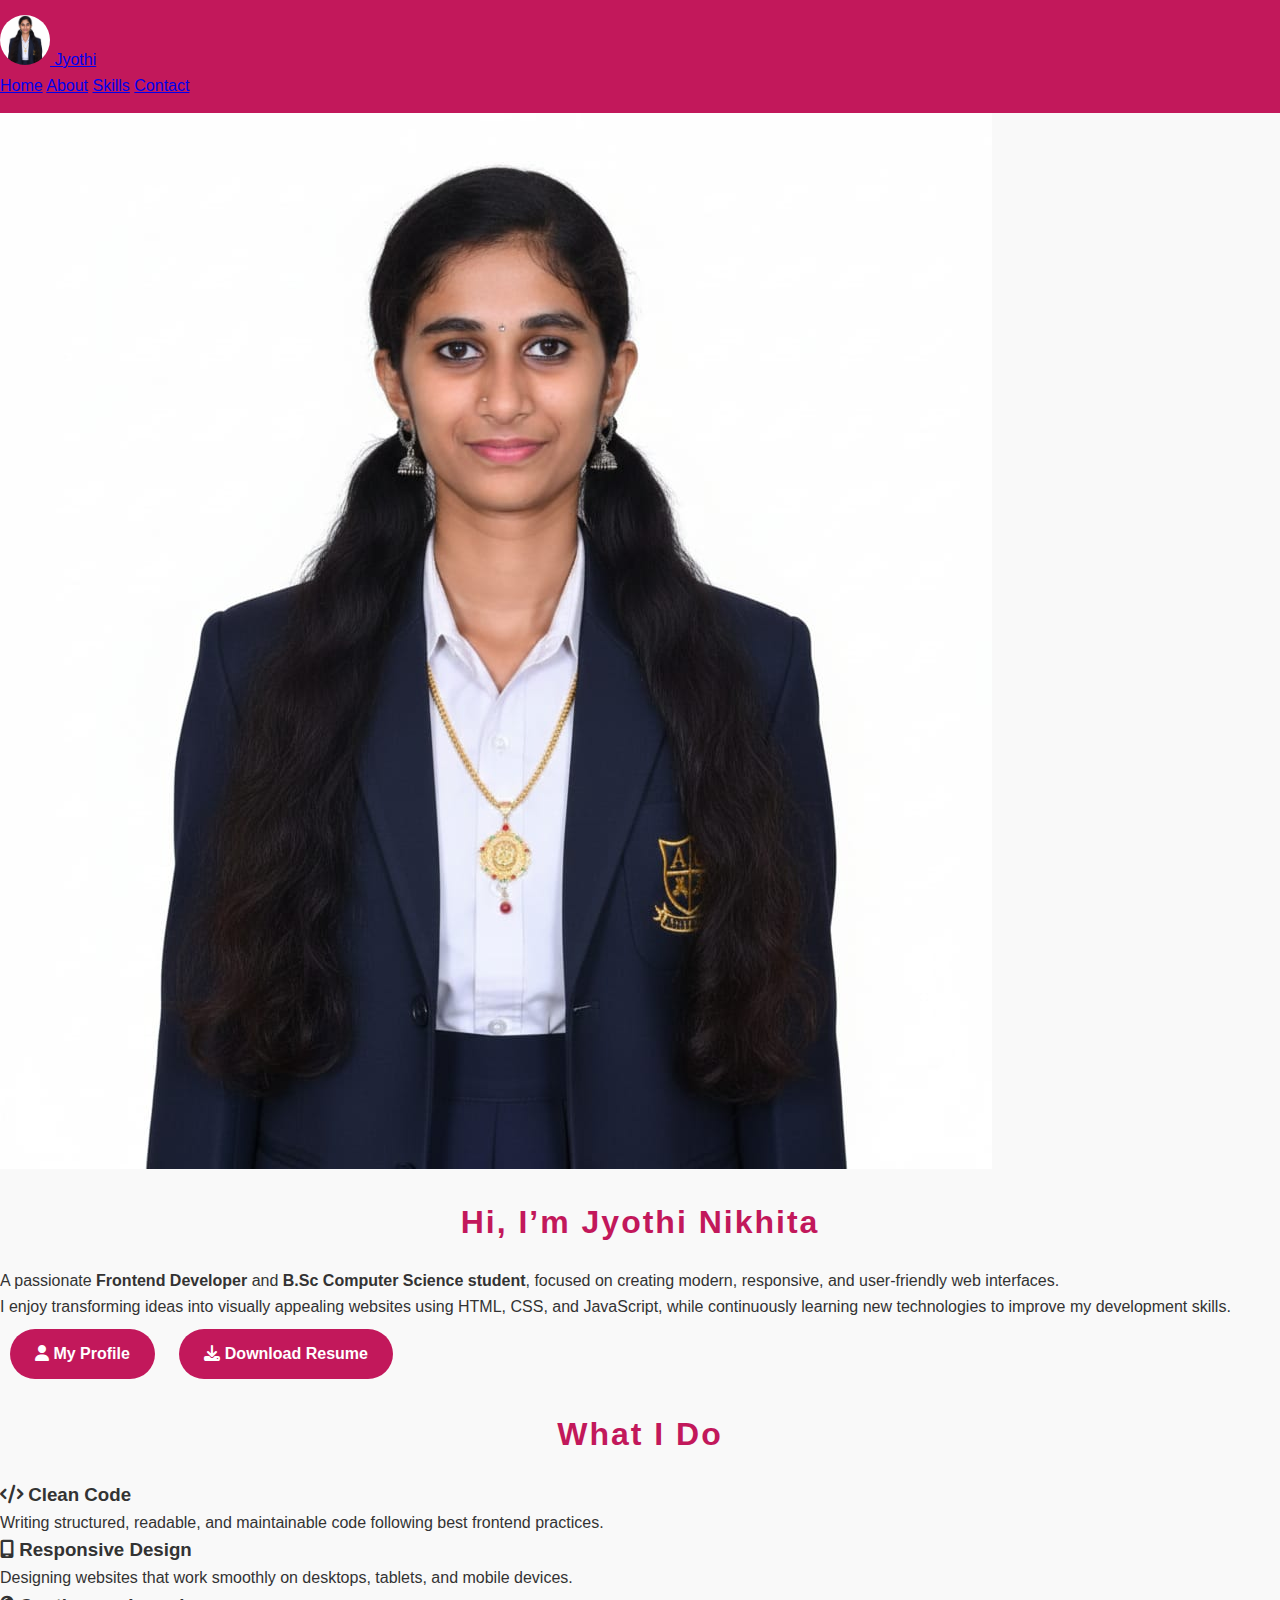
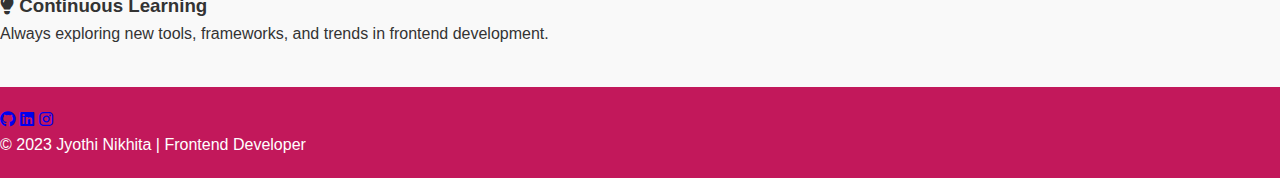
<file: index.html>
<!DOCTYPE html>
<html lang="en">
<head>
<meta charset="UTF-8">
<meta name="viewport" content="width=device-width, initial-scale=1.0">
<title>Jyothi Nikhita | Frontend Developer</title>

<link rel="stylesheet" href="index.css">
<link rel="stylesheet" href="https://cdnjs.cloudflare.com/ajax/libs/font-awesome/6.4.0/css/all.min.css">
</head>
<body>

<!-- ================= HEADER ================= -->
<header>
    <div class="navbar">
        <a class="logo" href="index.html">
            <img src="nikki.jpeg" alt="Jyothi Profile">
            Jyothi
        </a>
        <nav>
            <a href="index.html" class="active">Home</a>
            <a href="about.html">About</a>
            <a href="skills.html">Skills</a>
            <a href="contact.html">Contact</a>
        </nav>
    </div>
</header>

<!-- ================= HERO SECTION ================= -->
<section class="hero">
    <img src="nikki.jpeg" alt="Jyothi Nikhita">

    <div>
        <h1>
            Hi, I’m <span>Jyothi Nikhita</span>
        </h1>

        <p>
            A passionate <strong>Frontend Developer</strong> and 
            <strong>B.Sc Computer Science student</strong>, focused on creating
            modern, responsive, and user-friendly web interfaces.
        </p>

        <p>
            I enjoy transforming ideas into visually appealing websites using
            HTML, CSS, and JavaScript, while continuously learning new technologies
            to improve my development skills.
        </p>

        <div class="buttons">
            <a href="about.html" class="btn">
                <i class="fa-solid fa-user"></i> My Profile
            </a>
            <a href="IMG-20251213-WA0216+(3).pdf" class="btn">
                <i class="fa-solid fa-download"></i> Download Resume
            </a>
        </div>
    </div>
</section>

<!-- ================= HIGHLIGHTS ================= -->
<section class="section">
    <h1>What I Do</h1>

    <div class="cards">
        <div class="card">
            <h3><i class="fa-solid fa-code"></i> Clean Code</h3>
            <p>
                Writing structured, readable, and maintainable code
                following best frontend practices.
            </p>
        </div>

        <div class="card">
            <h3><i class="fa-solid fa-mobile-screen"></i> Responsive Design</h3>
            <p>
                Designing websites that work smoothly on desktops,
                tablets, and mobile devices.
            </p>
        </div>

        <div class="card">
            <h3><i class="fa-solid fa-lightbulb"></i> Continuous Learning</h3>
            <p>
                Always exploring new tools, frameworks, and trends
                in frontend development.
            </p>
        </div>
    </div>
</section>

<!-- ================= FOOTER ================= -->
<footer>
    <a href="#" aria-label="GitHub"><i class="fab fa-github"></i></a>
    <a href="#" aria-label="LinkedIn"><i class="fab fa-linkedin"></i></a>
    <a href="#" aria-label="Instagram"><i class="fab fa-instagram"></i></a>

    <p>© 2023 Jyothi Nikhita | Frontend Developer</p>
</footer>

</body>
</html>
</file>
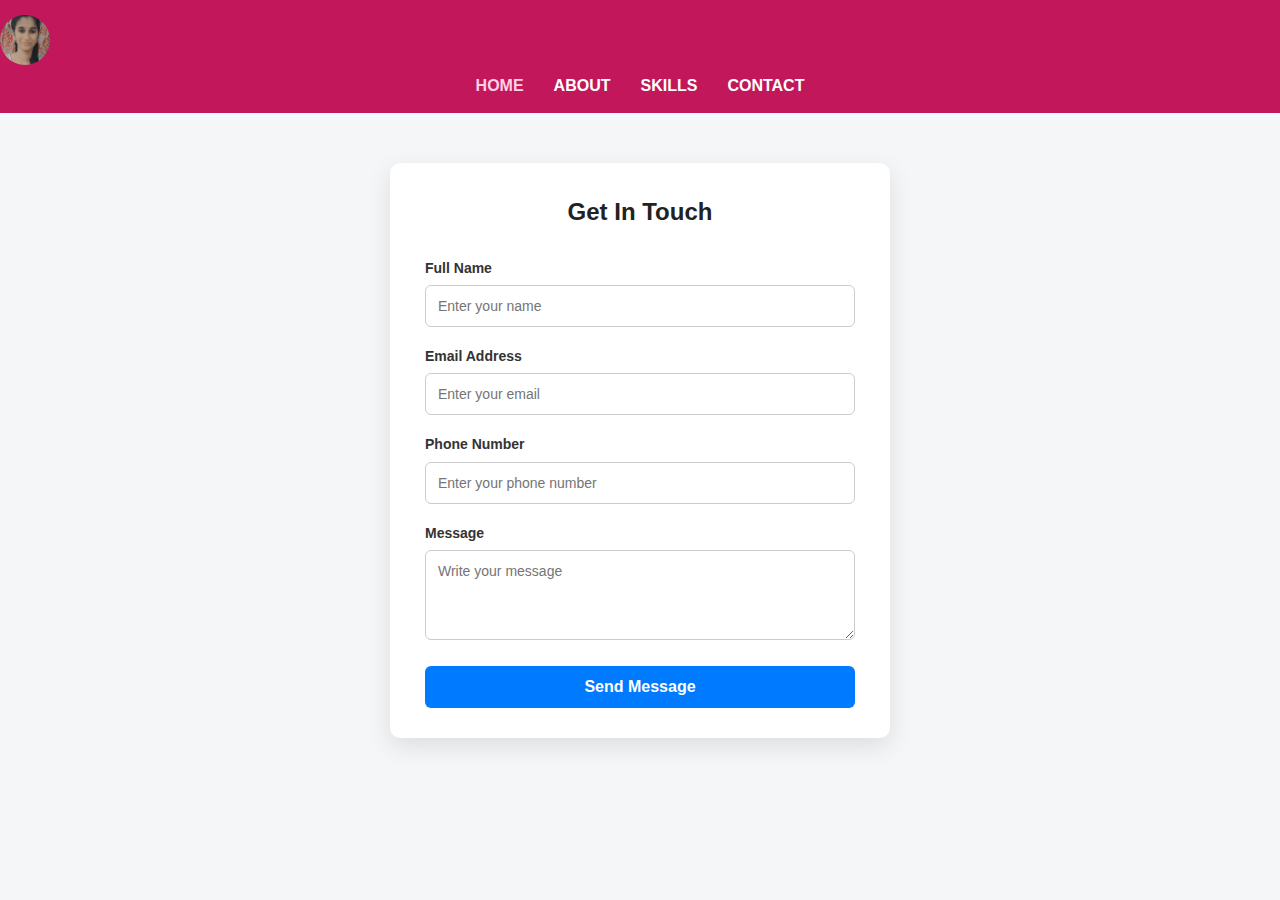
<file: contact.html>
<!DOCTYPE html>
<html lang="en">
<head>
    <meta charset="UTF-8">
    <meta name="viewport" content="width=device-width, initial-scale=1.0">
    <title>Jyothi portfolio</title>
     <link rel="stylesheet" href="https://cdnjs.cloudflare.com/ajax/libs/font-awesome/6.4.0/css/all.min.css">
     <link rel="stylesheet" href="contact.css">
</head>
<body>
    <header class="header">
        <a href="index.html" class="logo">
            <img src="Nikhita.png.jpeg" height="80" width="80" alt="hey">

        </a>
        <nav>
            <ul>
            <li><a href="index.html" class="active">HOME</a></li>
            <li><a href="about.html"> ABOUT</a></li>
            <li><a href="Skills.html">SKILLS</a></li>
            <li><a href="Contact.html">CONTACT</a></li>
            </ul>
        </nav>
    </header>
    <div class="contact-box">
    <h2>Get In Touch</h2>

    <form action="#" method="post">
        <div class="form-group">
            <label for="name">Full Name</label>
            <input type="text" id="name" name="name" placeholder="Enter your name" required>
        </div>

        <div class="form-group">
            <label for="email">Email Address</label>
            <input type="email" id="email" name="email" placeholder="Enter your email" required>
        </div>

        <div class="form-group">
            <label for="phone">Phone Number</label>
            <input type="tel" id="phone" name="phone" placeholder="Enter your phone number">
        </div>

        <div class="form-group">
            <label for="message">Message</label>
            <textarea id="message" name="message" rows="4" placeholder="Write your message"></textarea>
        </div>

        <button type="submit">Send Message</button>
    </form>
</div>

</body>
</html>
</file>
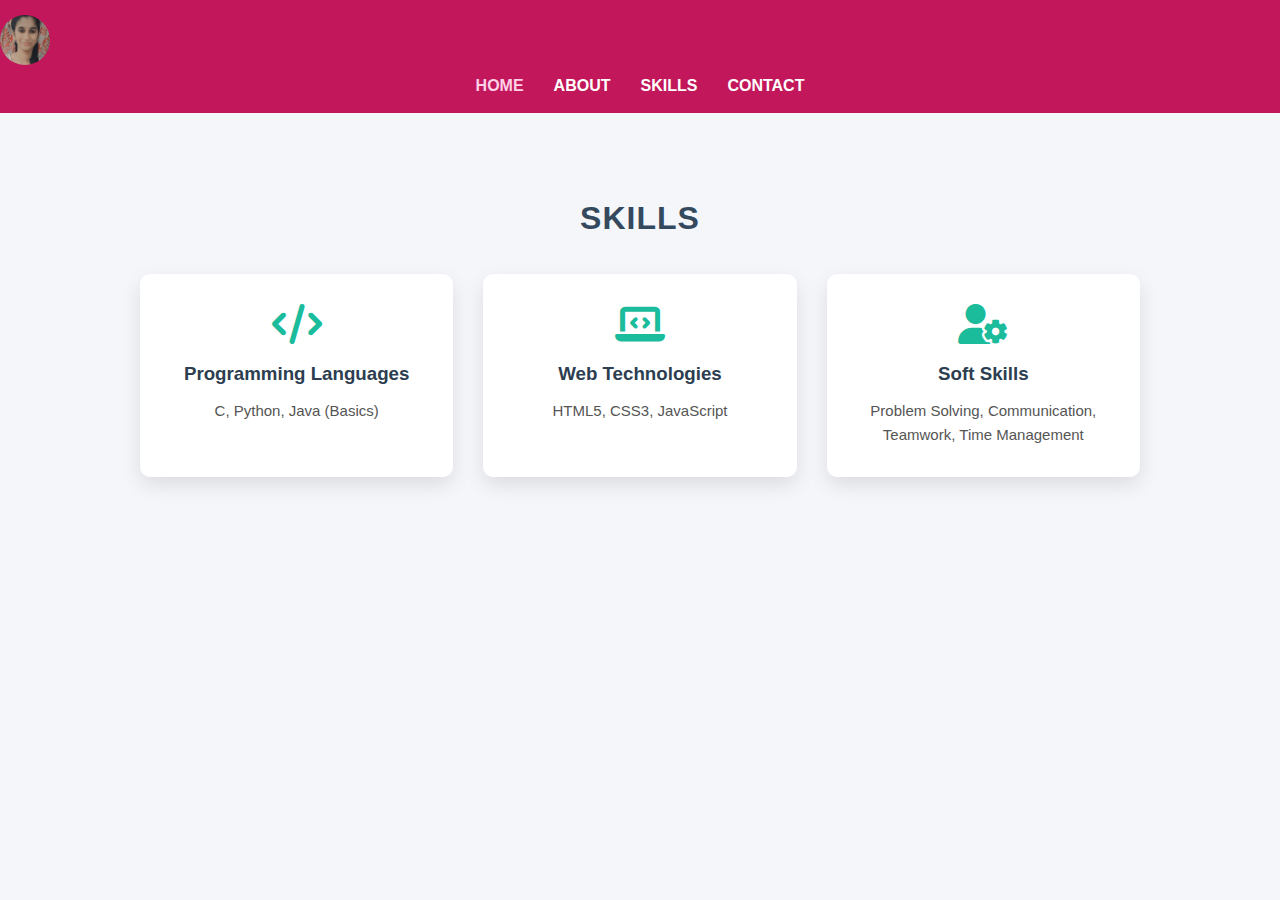
<file: skills.html>
<!DOCTYPE html>
<html lang="en">
<head>
    <meta charset="UTF-8">
    <meta name="viewport" content="width=device-width, initial-scale=1.0">
    <title>Jyothi Portfolio</title>
    <link rel="stylesheet" href="https://cdnjs.cloudflare.com/ajax/libs/font-awesome/6.4.0/css/all.min.css">
    <link rel="stylesheet" href="skills.css">
</head>

<body>

<header class="header">
    <a href="index.html" class="logo">
        <img src="Nikhita.png.jpeg" alt="Logo" width="30" height="30">
    </a>

    <nav>
        <ul>
            <li><a href="index.html" class="active">HOME</a></li>
            <li><a href="about.html">ABOUT</a></li>
            <li><a href="skills.html">SKILLS</a></li>
            <li><a href="contact.html">CONTACT</a></li>
        </ul>
    </nav>
</header>

<div class="skills-section">
    <h1>SKILLS</h1>

    <div class="skills-container">

        <div class="skill-box">
            <i class="fa-solid fa-code"></i>
            <h3>Programming Languages</h3>
            <p>C, Python, Java (Basics)</p>
        </div>

        <div class="skill-box">
            <i class="fa-solid fa-laptop-code"></i>
            <h3>Web Technologies</h3>
            <p>HTML5, CSS3, JavaScript</p>
        </div>

        <div class="skill-box">
            <i class="fa-solid fa-user-gear"></i>
            <h3>Soft Skills</h3>
            <p>Problem Solving, Communication, Teamwork, Time Management</p>
        </div>

    </div>
</div>

</body>
</html>
</file>
<file: index.css>
/* Reset */
* {
    margin: 0;
    padding: 0;
    box-sizing: border-box;
    font-family: Arial, Helvetica, sans-serif;
}

/* Body */
body {
    background-color: #f9f9f9;
    color: #333;
    line-height: 1.6;
}

/* Main Heading */
h1 {
    text-align: center;
    margin: 20px 0;
    color: #c2185b;
    letter-spacing: 2px;
}


/* Header & Navigation */
header {
    background: #c2185b;
    padding: 15px 0;
}
.logo img {
    width: 50px;
    height: 50px;
    border-radius: 50%;
    object-fit: cover;
}

nav ul {
    display: flex;
    justify-content: center;
    list-style: none;
}

nav ul li {
    margin: 0 15px;
}

nav ul li a {
    text-decoration: none;
    color: #fff;
    font-weight: bold;
    transition: color 0.3s;
}

nav ul li a:hover,
nav ul li a.active {
    color: #ffd1e8;
}

/* Main Section */
.main {
    padding: 40px 10%;
}

.sub {
    display: flex;
    align-items: center;
    gap: 30px;
    background: #fff;
    padding: 30px;
    border-radius: 10px;
    box-shadow: 0 4px 12px rgba(0, 0, 0, 0.1);
}

.sub1 img {
    border-radius: 10px;
}

.sub2 h1 {
    color: #c2185b;
}

.sub2 span {
    color: #c2185b;
}

.sub2 p {
    margin-top: 10px;
    color: #555;
}

/* Buttons */
.cta-button {
    text-align: center;
    margin: 30px 0;
}

.btn {
    display: inline-block;
    padding: 12px 25px;
    margin: 10px;
    border-radius: 30px;
    background: #c2185b;
    color: #fff;
    text-decoration: none;
    font-weight: bold;
    transition: background 0.3s, transform 0.2s;
}

.btn:hover {
    background: #c2185b;
    transform: translateY(-3px);
}

/* Highlights Section */
.highlights {
    display: flex;
    justify-content: center;
    gap: 20px;
    padding: 40px 10%;
}

.highlight-card {
    background: #fff;
    padding: 25px;
    width: 250px;
    text-align: center;
    border-radius: 10px;
    box-shadow: 0 4px 12px rgba(0, 0, 0, 0.1);
    transition: transform 0.3s;
}

.highlight-card:hover {
    transform: translateY(-5px);
}

.highlight-card i {
    font-size: 40px;
    color: #c2185b;
    margin-bottom: 15px;
}

.highlight-card h3 {
    margin-bottom: 10px;
    color: #333;
}

/* Footer */
footer {
    background: #c2185b;
    color: #fff;
    padding: 20px 0;
    margin-top: 40px;
}

.footer-content {
    text-align: center;
}

.social-links {
    margin-bottom: 10px;
}

.social-links a {
    color: #fff;
    margin: 0 10px;
    font-size: 20px;
    transition: color 0.3s;
}

.social-links a:hover {
    color: #ffd1e8;
}

/* Responsive Design */
@media (max-width: 768px) {
    .sub {
        flex-direction: column;
        text-align: center;
    }

    .highlights {
        flex-direction: column;
        align-items: center;
    }
}
</file>
<file: contact.css>
/* Reset */
* {
    margin: 0;
    padding: 0;
    box-sizing: border-box;
    font-family: Arial, Helvetica, sans-serif;
}

/* Body */
body {
    background-color: #f9f9f9;
    color: #333;
    line-height: 1.6;
}

/* Main Heading */
h1 {
    text-align: center;
    margin: 20px 0;
    color: #c2185b;
    letter-spacing: 2px;
}


/* Header & Navigation */
header {
    background: #c2185b;
    padding: 15px 0;
}
.logo img {
    width: 50px;
    height: 50px;
    border-radius: 50%;
    object-fit: cover;
}

nav ul {
    display: flex;
    justify-content: center;
    list-style: none;
}

nav ul li {
    margin: 0 15px;
}

nav ul li a {
    text-decoration: none;
    color: #fff;
    font-weight: bold;
    transition: color 0.3s;
}

nav ul li a:hover,
nav ul li a.active {
    color: #ffd1e8;
}
/* Page background */
body {
    font-family: Arial, Helvetica, sans-serif;
    background-color: #f4f6f8;
    margin: 0;
    padding: 0;
    color: #333;
}

/* Contact box */
.contact-box {
    max-width: 500px;
    margin: 50px auto;
    background: #ffffff;
    padding: 30px 35px;
    border-radius: 10px;
    box-shadow: 0 8px 25px rgba(0, 0, 0, 0.1);
}

/* Form title */
.contact-box h2 {
    text-align: center;
    margin-bottom: 25px;
    color: #222;
}

/* Form group */
.form-group {
    margin-bottom: 18px;
}

/* Labels */
.form-group label {
    display: block;
    margin-bottom: 6px;
    font-weight: 600;
    font-size: 14px;
}

/* Inputs and textarea */
.form-group input,
.form-group textarea {
    width: 100%;
    padding: 12px;
    font-size: 14px;
    border-radius: 6px;
    border: 1px solid #ccc;
    transition: border-color 0.3s, box-shadow 0.3s;
}

/* Focus effect */
.form-group input:focus,
.form-group textarea:focus {
    outline: none;
    border-color: #007bff;
    box-shadow: 0 0 5px rgba(0, 123, 255, 0.3);
}

/* Textarea resize */
.form-group textarea {
    resize: vertical;
}

/* Submit button */
button {
    width: 100%;
    padding: 12px;
    background-color: #007bff;
    color: #ffffff;
    border: none;
    border-radius: 6px;
    font-size: 16px;
    font-weight: bold;
    cursor: pointer;
    transition: background-color 0.3s ease;
}

/* Button hover */
button:hover {
    background-color: #0056b3;
}
</file>
<file: skills.css>
/* Reset */
* {
    margin: 0;
    padding: 0;
    box-sizing: border-box;
}

/* Body */

body {
    font-family: "Segoe UI", Arial, sans-serif;
    background-color: #f4f6f9;
    color: #333;
    line-height: 1.6;
}

/* Main Portfolio Title */
 h1 {
    text-align: center;
    margin: 20px 0;
    color: #c2185b;
    letter-spacing: 1px;
}

/* Header & Navigation */
header {
    background: #c2185b;
    padding: 15px 0;
}

.logo img {
    width: 50px;
    height: 50px;
    border-radius: 50%;
    object-fit: cover;
}

nav ul {
    display: flex;
    justify-content: center;
    list-style: none;
}

nav ul li {
    margin: 0 15px;
}

nav ul li a {
    text-decoration: none;
    color: #fff;
    font-weight: bold;
    transition: color 0.3s;
}

nav ul li a:hover,
nav ul li a.active {
    color: #ffd1e8;
}


/* Skills Section */
.skills-section {
    margin-top: 40px;
    padding: 20px;
    text-align: center;
}

.skills-section h1 {
    margin-bottom: 30px;
    color: #34495e;
}

/* Skills Container */
.skills-container {
    max-width: 1000px;
    margin: auto;
    display: grid;
    grid-template-columns: repeat(auto-fit, minmax(250px, 1fr));
    gap: 30px;
}

/* Skill Box */
.skill-box {
    background-color: #ffffff;
    padding: 30px 20px;
    border-radius: 10px;
    box-shadow: 0 8px 20px rgba(0, 0, 0, 0.1);
    transition: transform 0.3s ease, box-shadow 0.3s ease;
}

.skill-box:hover {
    transform: translateY(-8px);
    box-shadow: 0 12px 25px rgba(0, 0, 0, 0.15);
}

/* Icons */
.skill-box i {
    font-size: 40px;
    color: #1abc9c;
    margin-bottom: 15px;
}

/* Skill Titles */
.skill-box h3 {
    margin-bottom: 10px;
    color: #2c3e50;
}

/* Skill Description */
.skill-box p {
    font-size: 15px;
    color: #555;
}

/* Responsive Navigation */
@media (max-width: 768px) {
    nav ul {
        flex-direction: column;
        gap: 15px;
    }
}
</file>
